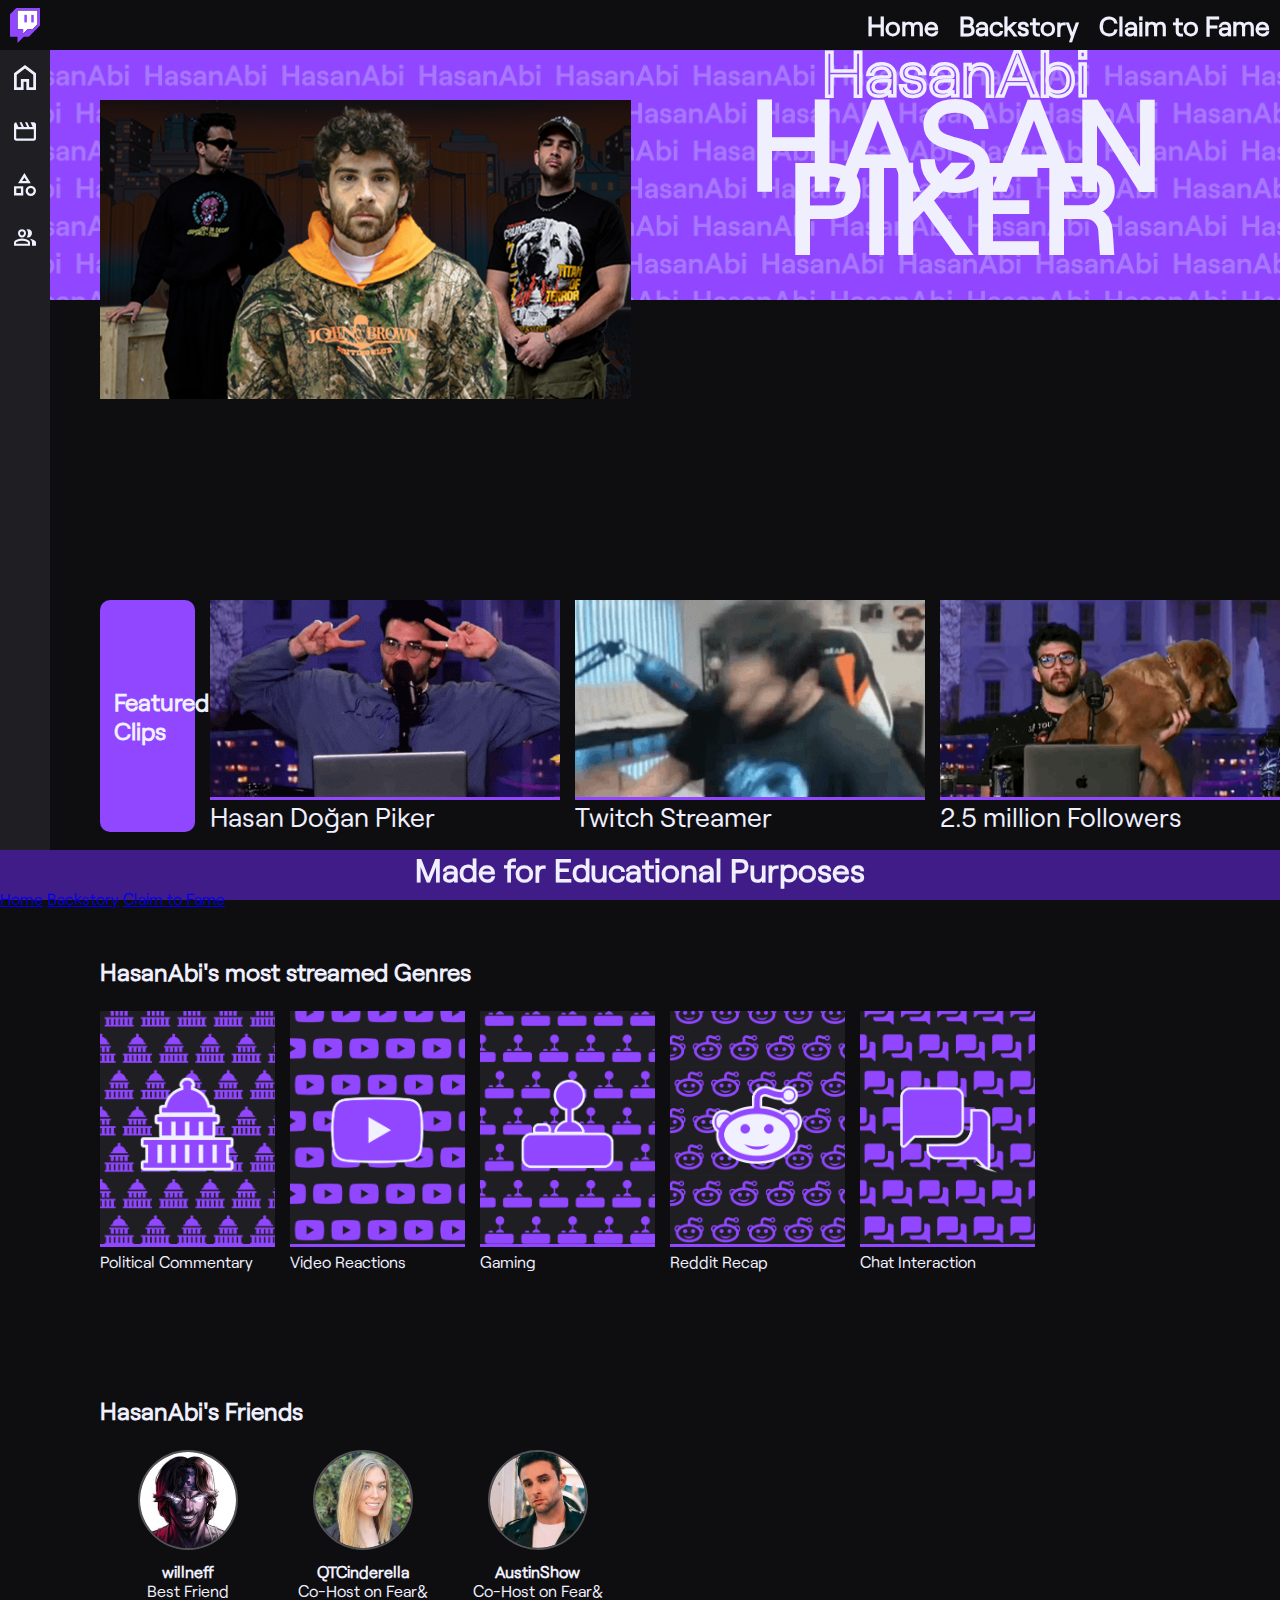
<file: index.html>
<!DOCTYPE html>
<html lang="en">
<head>
    <link rel="shortcut icon" href="images/glitch.svg" type="image/x-icon">
    <title>Home</title>
    <link rel="stylesheet" href="styles-twitch.css">
    <meta http-equiv="Content-Type" content="text/html;charset=UTF-8">
    <meta name="viewport" content="width=device-width, initial-scale=1.0">
    <script src="main.js"></script>
</head>
<body>
<header>
    <a href="index.html"><img src="images/glitch.svg" alt="glitch"></a>  
    <nav>
        <a href="index.html">Home</a>
        <a href="backstory.html">Backstory</a>
        <a href="claim-to-fame.html">Claim to Fame</a>
    </nav>
</header>
<aside>
    <div id="anchor">
        <a href="#home"><img src="images\aside\home.svg" alt="home"></a>
        <a href="#clips"><img src="images\aside\vid.svg" alt="clip"></a>
        <a href="#category"><img src="images\aside\category.svg" alt="category"></a>
        <a href="#friends"><img src="images\aside\group.svg" alt="group"></a>
    </div>
</aside>
<main>
    <section id="home">
        <div id="pic">
            <img src="images\vid.png" alt="">
        </div>        
        <div id="name">
            <h2>HasanAbi</h2>
            <h1>HASAN PIKER</h1>
        </div>
    </section>
    <section id="clips">
        <div id="clipTitle">       
            <h2 class="subtitle">Featured Clips</h2>
        </div>        
        <div class="vid">
            <div id="bg">
                <img src="images\gifs\hasan-peace.gif" alt="">
            </div>
            <h3>Hasan Doğan Piker</h3>
        </div>
        <div class="vid">
            <div id="bg">
                <img src="images\gifs\hasanabi-bruh.gif" alt="">
            </div>
            <h3>Twitch Streamer</h3>
        </div>        
        <div class="vid">
            <div id="bg">
                <img src="images\gifs\h3-hasan-kaya.gif" alt="">
            </div>
            <h3>2.5 million Followers</h3>
        </div>
        <div class="vid">
            <div id="bg">
                <img src="images\gifs\hasanabi-clap.gif" alt="">
            </div>
            <h3>July 25, 1991 (32 Years Old)</h3>
        </div>         
    </section>
    <section id="category">
        <h2 class="subtitle">HasanAbi's most streamed Genres</h2>
        <div class="poster">
            <div id="bg">
                <img src="images\poster\poli.png" alt="poli">
            </div>
            <h4>Political Commentary</h4>
        </div>
        <div class="poster">
            <div id="bg">
                <img src="images\poster\vids.png" alt="reacts">
            </div>
            <h4>Video Reactions</h4>
        </div>
        <div class="poster">
            <div id="bg">
                <img src="images\poster\gaming.png" alt="gaming">
            </div>
            <h4>Gaming</h4>
        </div>
        <div class="poster">
            <div id="bg">
                <img src="images\poster\reddit.png" alt="okbuddy">
            </div>
            <h4>Reddit Recap</h4>
        </div>
        <div class="poster">
            <div id="bg">
                <img src="images\poster\chat.png" alt="chat">
            </div>
            <h4>Chat Interaction</h4>
        </div>
    </section>
    <section id="friends">
        <h2 class="subtitle">HasanAbi's Friends</h2>
        <div class="friend">
            <img src="images/friends/will.jpg" alt="will">
            <h4>willneff</h4>
            <p>Best Friend</p>
        </div>
        <div class="friend">
            <img src="images/friends/qt.png" alt="qt">
            <h4>QTCinderella</h4>
            <p>Co-Host on Fear&</p>
        </div>
        <div class="friend">
            <img src="images/friends/austin.jpg" alt="austin">
            <h4>AustinShow</h4>
            <p>Co-Host on Fear&</p>
        </div>
    </section>
</main>

<footer>
    <h1>Made for Educational Purposes</h1>
    <nav>
        <a href="index.html">Home</a>
        <a href="backstory.html">Backstory</a>
        <a href="claim-to-fame.html">Claim to Fame</a>
    </nav>
</footer>
</body>
</html>
</file>
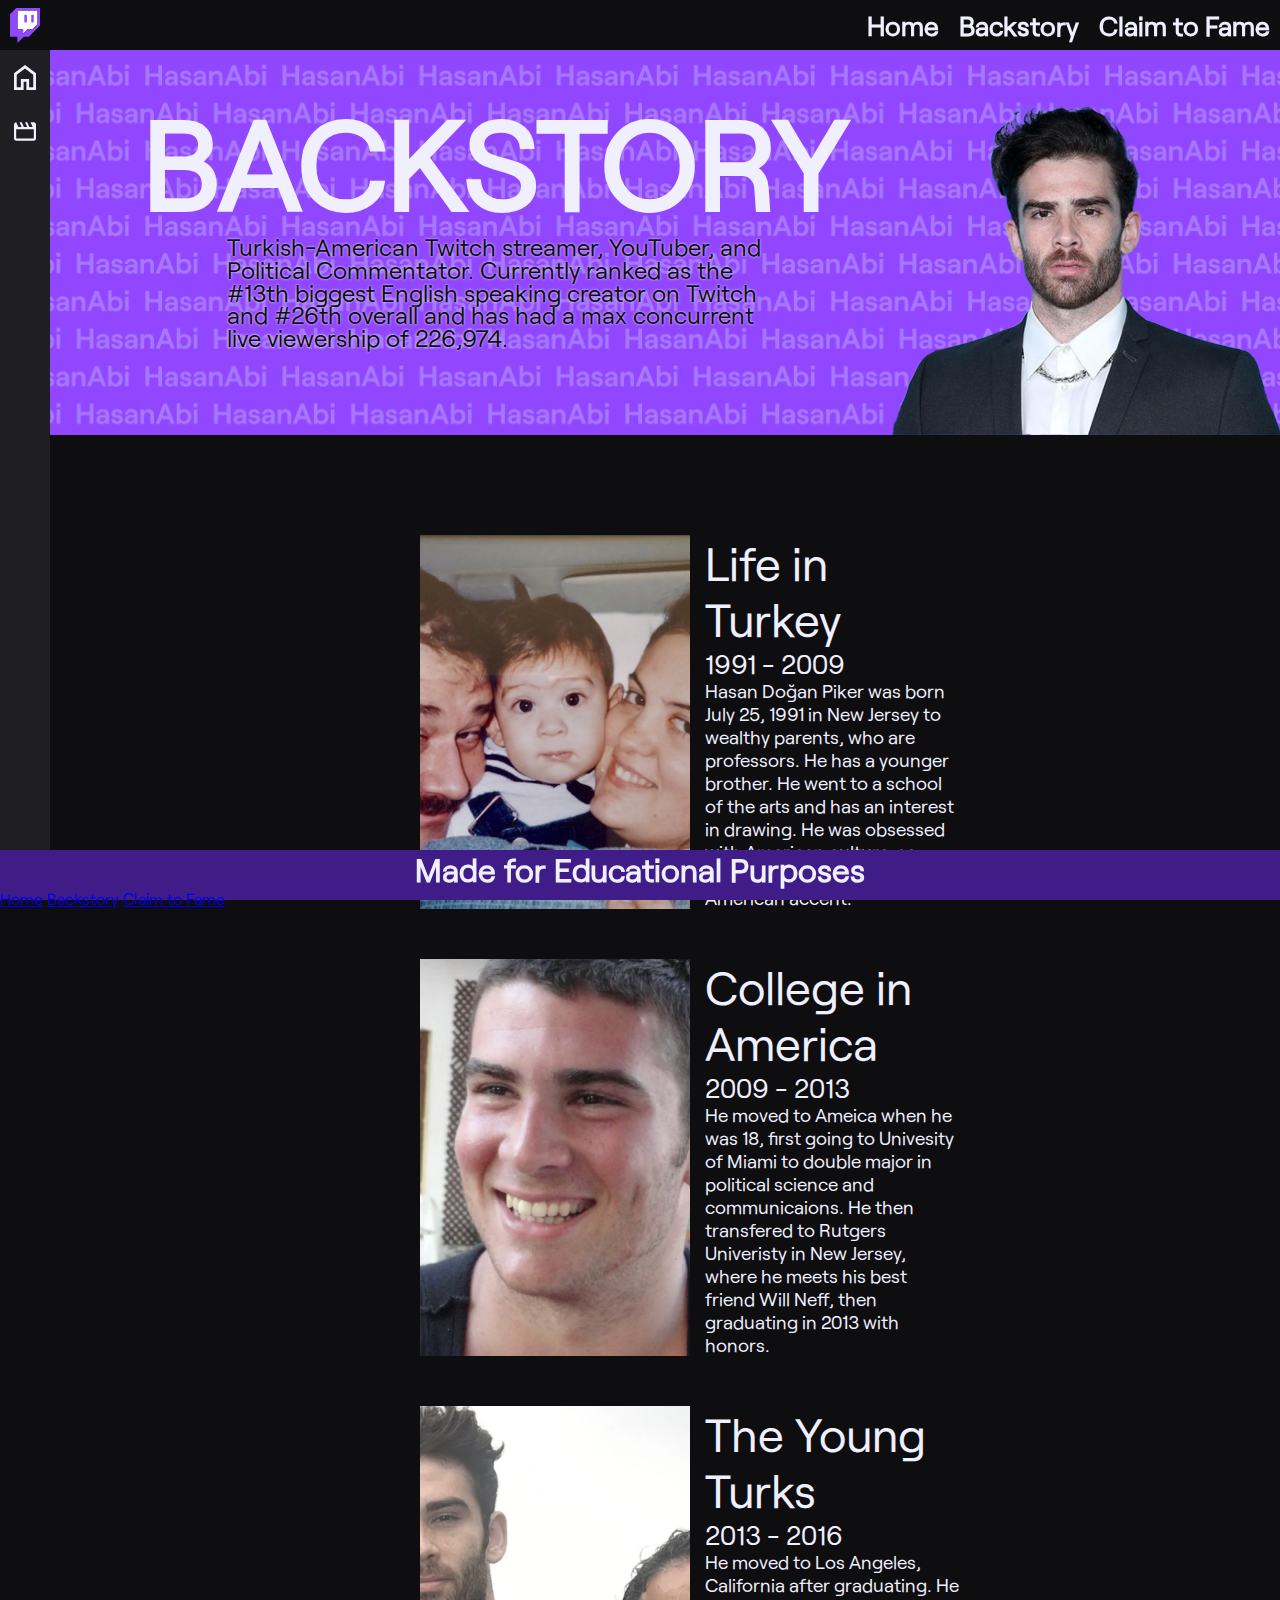
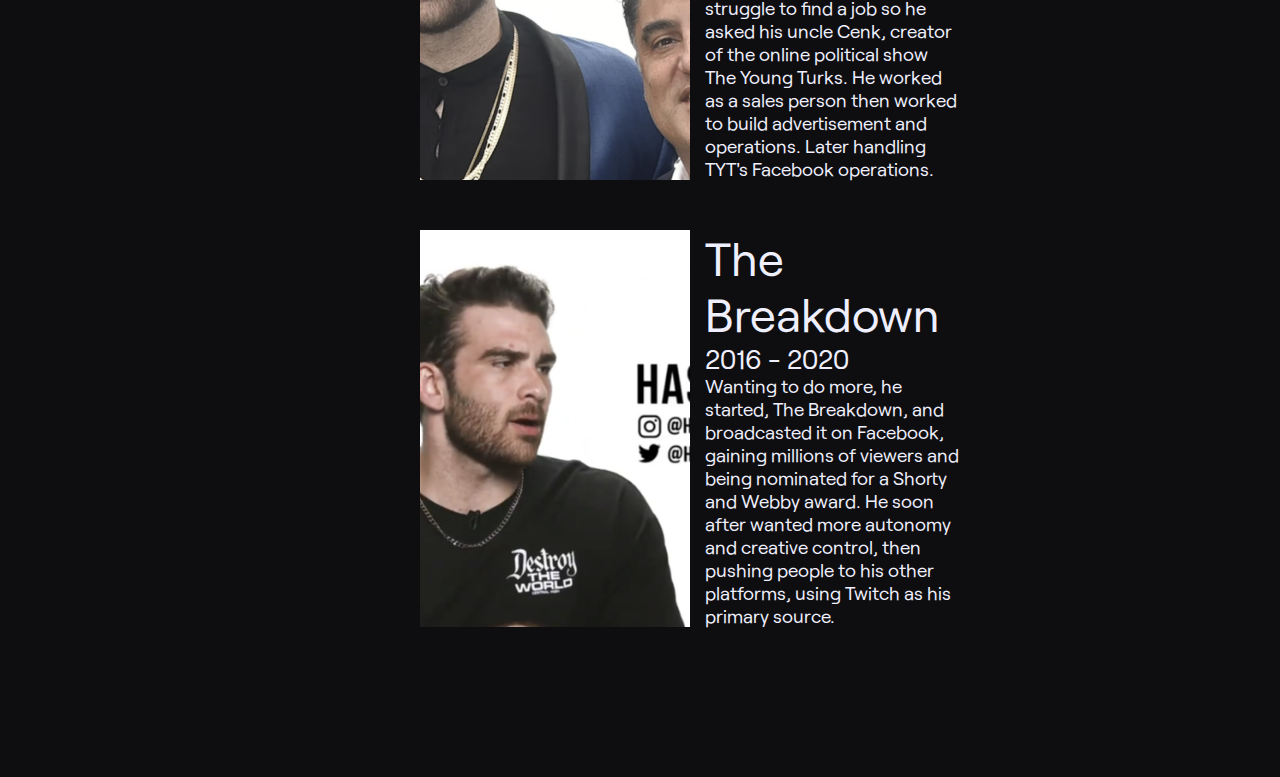
<file: backstory.html>
<!DOCTYPE html>
<html lang="en">
<head>
    <link rel="shortcut icon" href="images/glitch.svg" type="image/x-icon">
    <title>Home</title>
    <link rel="stylesheet" href="styles-twitch.css">
    <meta http-equiv="Content-Type" content="text/html;charset=UTF-8">
    <meta name="viewport" content="width=device-width, initial-scale=1.0">
    <script src="main.js"></script>
</head>
<body>
<header>
    <a href="index.html"><img src="images/glitch.svg" alt="glitch"></a>  
    <nav>
        <a href="index.html">Home</a>
        <a href="backstory.html">Backstory</a>
        <a href="claim-to-fame.html">Claim to Fame</a>
    </nav>
</header>
<aside>
    <div id="anchor">
        <a href="#backstory"><img src="images\aside\home.svg" alt="home"></a>
        <a href="#points"><img src="images\aside\vid.svg" alt="clip"></a>
    </div>
</aside>
<main>
    <section id="backstory">
        <div id="text">
            <h1>BACKSTORY</h1>
            <p>Turkish-American Twitch streamer, YouTuber, and Political Commentator. Currently ranked as the #13th biggest English speaking creator on Twitch and #26th overall and has had a max concurrent live viewership of 226,974.</p>
        </div>
        <img src="images/Hasan head.png" alt="hasan">
    </section>
    <section id="points">
        <div class="point">
            <img src="images\backstory\baby.png" alt="baby">
            <div class="text">
                <h2>Life in Turkey</h2>
                <h3>1991 - 2009</h3>
                <p>Hasan Doğan Piker was born July 25, 1991 in New Jersey to wealthy parents, who are professors. He has a younger brother. He went to a school of the arts and has an interest in drawing. He was obsessed with American culture, so much so he developed an American accent.</p>
            </div>
        </div>
        <div class="point">
            <img src="images\backstory\college.png" alt="college">
            <div class="text">
                <h2>College in America</h2>
                <h3>2009 - 2013</h3>
                <p>He moved to Ameica when he was 18, first going to Univesity of Miami to double major in political science and communicaions. He then transfered to Rutgers Univeristy in New Jersey, where he meets his best friend Will Neff, then graduating in 2013 with honors.</p>
            </div>
        </div>        
        <div class="point">
            <img src="images\backstory\cenk.png" alt="cenk">
            <div class="text">
                <h2>The Young Turks</h2>
                <h3>2013 - 2016</h3>
                <p>He moved to Los Angeles, California after graduating. He struggle to find a job so he asked his uncle Cenk, creator of the online political show The Young Turks. He worked as a sales person then worked to build advertisement and operations. Later handling TYT's Facebook operations.</p>
            </div>
        </div>        
        <div class="point">
            <img src="images\backstory\thebreakdown.png" alt="thebreakdown">
            <div class="text">
                <h2>The Breakdown</h2>
                <h3>2016 - 2020</h3>
                <p>Wanting to do more, he started, The Breakdown, and broadcasted it on Facebook, gaining millions of viewers and being nominated for a Shorty and Webby award. He soon after wanted more autonomy and creative control, then pushing people to his other platforms, using Twitch as his primary source.</p>
            </div>
        </div>
    </section>

</main>

<footer>
    <h1>Made for Educational Purposes</h1>
    <nav>
        <a href="index.html">Home</a>
        <a href="backstory.html">Backstory</a>
        <a href="claim-to-fame.html">Claim to Fame</a>
    </nav>
</footer>
</body>
</html>
</file>
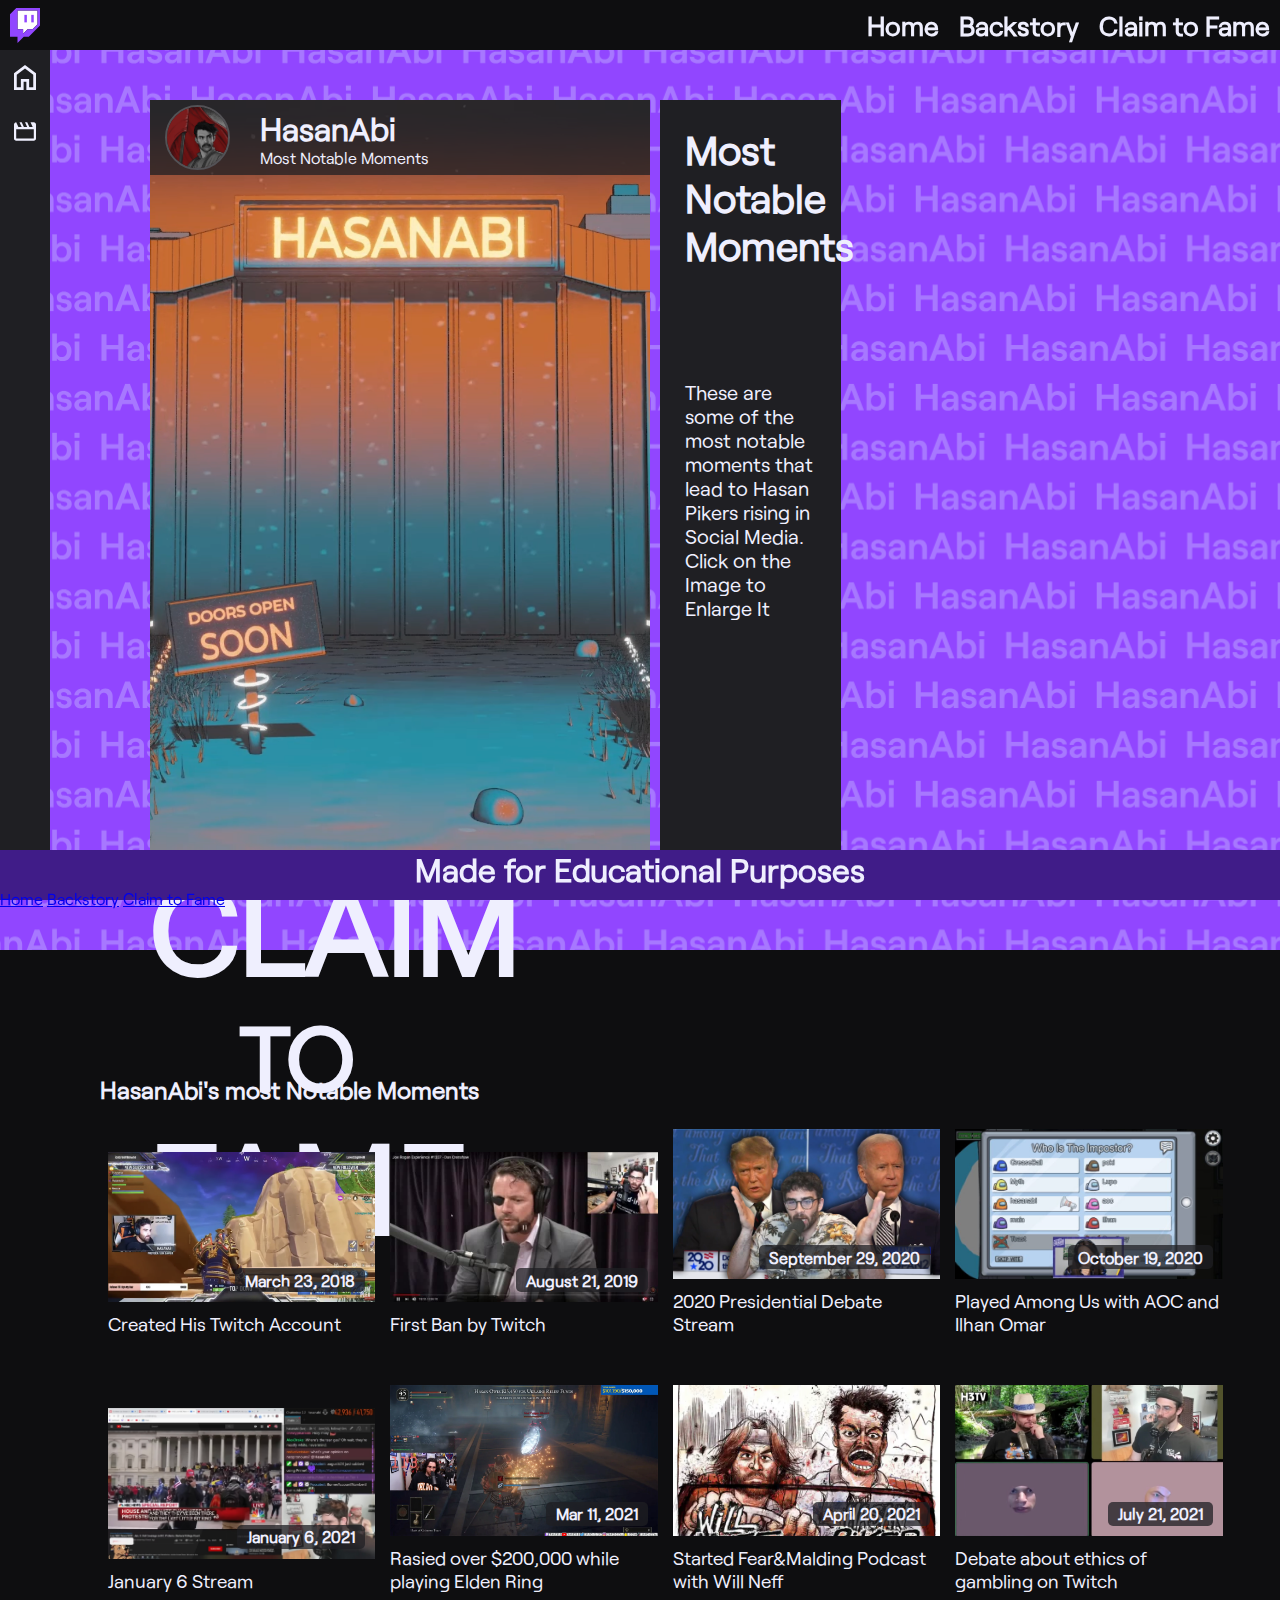
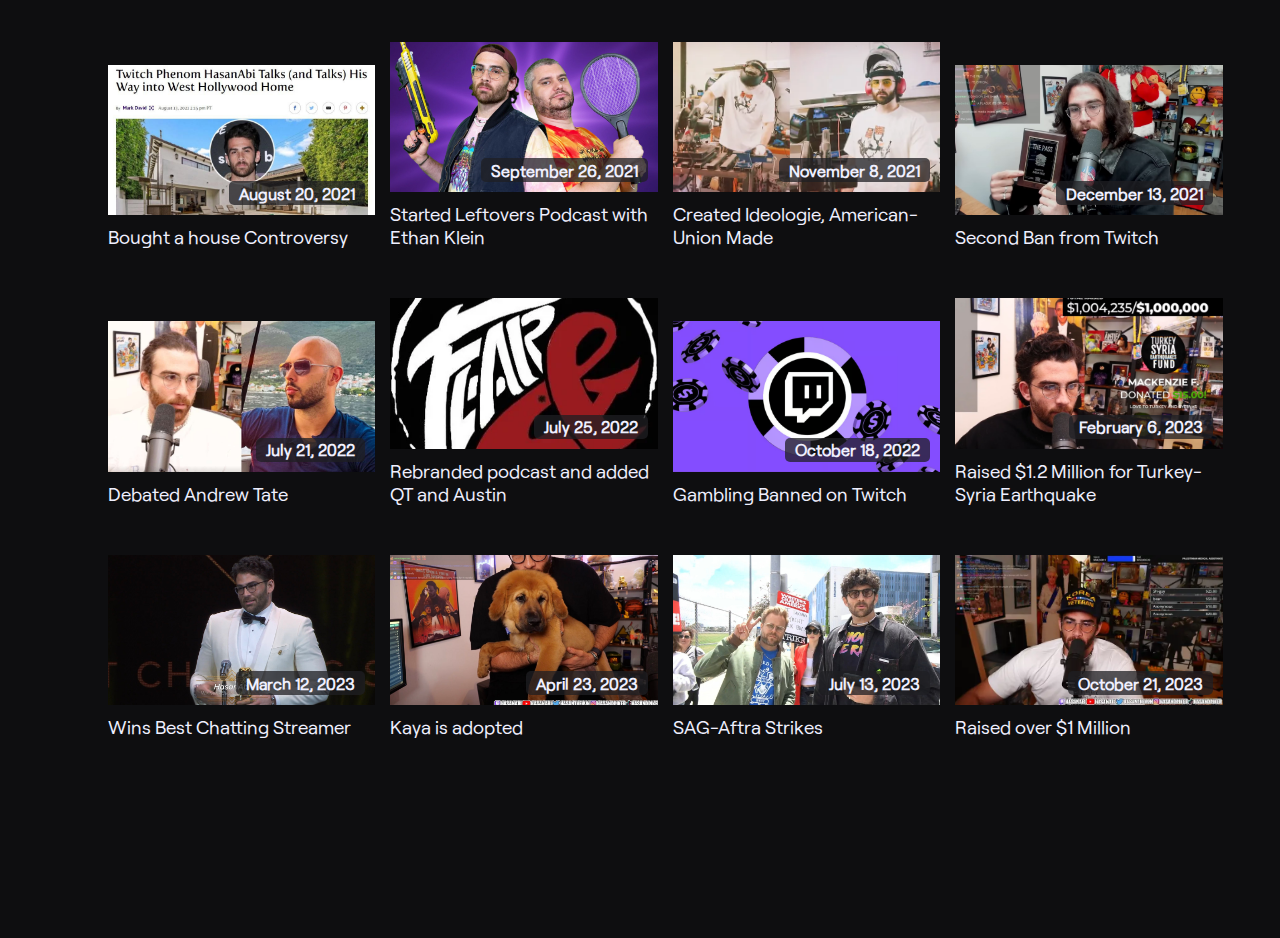
<file: claim-to-fame.html>
<!DOCTYPE html>
<html lang="en">
<head>
    <link rel="shortcut icon" href="images/glitch.svg" type="image/x-icon">
    <title>Home</title>
    <link rel="stylesheet" href="styles-twitch.css">
    <meta http-equiv="Content-Type" content="text/html;charset=UTF-8">
    <meta name="viewport" content="width=device-width, initial-scale=1.0">
    <script src="main.js"></script>
</head>
<body>
<header>
    <a href="index.html"><img src="images/glitch.svg" alt="glitch"></a>  
    <nav>
        <a href="index.html">Home</a>
        <a href="backstory.html">Backstory</a>
        <a href="claim-to-fame.html">Claim to Fame</a>
    </nav>
</header>
<aside>
    <div id="anchor">
        <a href="#claim-to-fame"><img src="images\aside\home.svg" alt="home"></a>
        <a href="#notable"><img src="images\aside\vid.svg" alt="clip"></a>
    </div>
</aside>
    <section id="claim-to-fame">
        <div id="vid">
            <img id="mainImage" src="images/waiting.PNG" alt="waiting">
            <div id="title">
                <img src="images/profile.JPG" alt="logo">
                <div id="text">
                    <h1>HasanAbi</h1>
                    <p id="mainTitle">Most Notable Moments</p>
                </div>
            </div>
        </div>
        <div id="desc">
            <h2 id="mainTitle">Most Notable Moments</h2>
            <!-- <h3 id="mainDate">dfg</h3> -->
            <p id="mainDesc">These are some of the most notable moments that lead to Hasan Pikers rising in Social Media.</br> Click on the Image to Enlarge It</p>
        </div>        
        <div id="ctf">
            <h1 id="claim">CLAIM</h1>
            <h1 id="to">TO</h1>
            <h1 id="fame">FAME</h1>
        </div>
    </section>
    <section id="notable">
        <h2 class="subtitle">HasanAbi's most Notable Moments</h2>
        <div class="moment">
            <div class='clip' id="">
                <img class="thumbnail" src="images\ctf\fortnite.png" alt="">
                <h4 class='date'>March 23, 2018</h4>
            </div>
            <h3>Created His Twitch Account</h3>
        </div>
        <div class="moment">
            <div class='clip' id="">
                <img class="thumbnail" src="images\ctf\821.jpg" alt="">
                <h4 class='date'>August 21, 2019</h4>
            </div>
            <h3>First Ban by Twitch</h3>
        </div>        
        <div class="moment">
            <div class='clip' id="">
                <img class="thumbnail" src="images\ctf\pres debate.jpg" alt="">
                <h4 class='date'>September 29, 2020</h4>
            </div>
            <h3>2020 Presidential Debate Stream</h3>
        </div>        
        <div class="moment">
            <div class='clip' id="">
                <img class="thumbnail" src="images\ctf\sus.jpg" alt="">
                <h4 class='date'>October 19, 2020</h4>
            </div>
            <h3>Played Among Us with AOC and Ilhan Omar</h3>
        </div>          
        <div class="moment">
            <div class='clip' id="">
                <img class="thumbnail" src="images\ctf\Jan6.jpg" alt="">
                <h4 class='date'>January 6, 2021</h4>
            </div>
            <h3>January 6 Stream</h3>
        </div>   
        <div class="moment">
            <div class='clip' id="">
                <img class="thumbnail" src="images\ctf\eldenring.webp" alt="">
                <h4 class='date'>Mar 11, 2021</h4>
            </div>
            <h3>Rasied over $200,000 while playing Elden Ring</h3>
        </div>     
        <div class="moment">
            <div class='clip' id="">
                <img class="thumbnail" src="images\ctf\fear&malding.webp" alt="">
                <h4 class='date'>April 20, 2021</h4>
            </div>
            <h3>Started Fear&Malding Podcast with Will Neff</h3>
        </div>
        <div class="moment">
            <div class='clip' id="">
                <img class="thumbnail" src="images\ctf\GambaDebate.jpg" alt="">
                <h4 class='date'>July 21, 2021</h4>
            </div>
            <h3>Debate about ethics of gambling on Twitch</h3>
        </div>        
        <div class="moment">
            <div class='clip' id="">
                <img class="thumbnail" src="images\ctf\house.jpg" alt="">
                <h4 class='date'>August 20, 2021</h4>
            </div>
            <h3>Bought a house Controversy</h3>
        </div>
        <div class="moment">
            <div class='clip' id="">
                <img class="thumbnail" src="images\ctf\leftoveres.jpg" alt="">
                <h4 class='date'>September 26, 2021</h4>
            </div>
            <h3>Started Leftovers Podcast with Ethan Klein</h3>
        </div>        
        <div class="moment">
            <div class='clip' id="">
                <img class="thumbnail" src="images\ctf\ideologie.webp" alt="">
                <h4 class='date'>November 8, 2021</h4>
            </div>
            <h3>Created Ideologie, American-Union Made</h3>
        </div>        
        <div class="moment">
            <div class='clip' id="">
                <img class="thumbnail" src="images\ctf\cracker.avif" alt="">
                <h4 class='date'>December 13, 2021</h4>
            </div>
            <h3>Second Ban from Twitch</h3>
        </div>        
        <div class="moment">
            <div class='clip' id="">
                <img class="thumbnail" src="images\ctf\tate.jpg" alt="">
                <h4 class='date'>July 21, 2022</h4>
            </div>
            <h3>Debated Andrew Tate</h3>
        </div>
        <div class="moment">
            <div class='clip' id="">
                <img class="thumbnail" src="images\ctf\fear&.webp" alt="">
                <h4 class='date'>July 25, 2022</h4>
            </div>
            <h3>Rebranded podcast and added QT and Austin</h3>
        </div>
        <div class="moment">
            <div class='clip' id="">
                <img class="thumbnail" src="images\ctf\gamba-banned-twitch.avif" alt="">
                <h4 class='date'>October 18, 2022</h4>
            </div>
            <h3>Gambling Banned on Twitch</h3>
        </div>

        <div class="moment">
            <div class='clip' id="">
                <img class="thumbnail" src="images\ctf\hasan-one-million-1400x825.png" alt="">
                <h4 class='date'>February 6, 2023</h4>
            </div>
            <h3>Raised $1.2 Million for Turkey-Syria Earthquake</h3>
        </div>
        <div class="moment">
            <div class='clip' id="">
                <img class="thumbnail" src="images\ctf\awards.JPG" alt="">
                <h4 class='date'>March 12, 2023</h4>
            </div>
            <h3>Wins Best Chatting Streamer</h3>
        </div>
        <div class="moment">
            <div class='clip' id="">
                <img class="thumbnail" src="images\ctf\kaya.JPG" alt="">
                <h4 class='date'>April 23, 2023</h4>
            </div>
            <h3>Kaya is adopted</h3>
        </div>
        <div class="moment">
            <div class='clip' id="">
                <img class="thumbnail" src="images\ctf\sag.JPG" alt="">
                <h4 class='date'>July 13, 2023</h4>
            </div>
            <h3>SAG-Aftra Strikes</h3>
        </div>        
        <div class="moment">
            <div class='clip' id="">
                <img class="thumbnail" src="images\ctf\dono.WEBP" alt="">
                <h4 class='date'>October 21, 2023</h4>
            </div>
            <h3>Raised over $1 Million</h3>
        </div>
    </section>

</main>

<footer>
    <h1>Made for Educational Purposes</h1>
    <nav>
        <a href="index.html">Home</a>
        <a href="backstory.html">Backstory</a>
        <a href="claim-to-fame.html">Claim to Fame</a>
    </nav>
</footer>
</body>
</html>
</file>
<file: styles-twitch.css>
@charset "utf-8";
@font-face {
    font-family: "Roobert";
    src: url(Roobert-Regular.otf);
}

*{
    margin: 0px;
    padding: 0px;
    box-sizing: border-box;
}

body{
    font-family: "Roobert";
    background: #0e0e10;
    color: #efeffe;
    display: flex;
    flex-flow: row wrap;
}

header{
    width: 100%;
    height: 50px;
    display: flex;
    flex-flow: row wrap;
    background: #0e0e10;
    position: relative;
    position: fixed;
    z-index: 1;
}

header > a{
    width: 50px;
    aspect-ratio: 1/1;
    display: flex;
    flex-flow: row wrap;
    margin: auto;
    position: absolute;
    left: 0;
}

header img{
    position: relative;
    max-height: 35px;
    width: 100%;
    margin: auto;
}

header nav{
    display: flex;
    height: 50px;
    width: calc(100% - 50px);
    text-align: right;
    justify-content: flex-end;
    right: 0;
    position: fixed;
    z-index: 1;
}

header nav a{
    color: #efeffe;
    text-decoration: none;
    padding: 0px 10px;
    font-size: 20pt;
    font-weight: 600;
    margin: auto 0px;
    display: inline-flex;
}

header nav a:hover{
    text-decoration: underline;
    filter: invert(55%) 
            sepia(79%) 
            saturate(7499%) 
            hue-rotate(251deg) 
            brightness(102%) 
            contrast(101%);
}

aside{
    background: #1f1f23;
    height: 100vh;
    padding-top: 50px;
    width: 50px;
    position: fixed;
}

aside #anchor img{
    width: 45%;
    display: flex;
    margin: auto;
    padding: 15px 0px;
}

aside #anchor a:hover{
    filter: invert(55%) 
            sepia(79%) 
            saturate(7499%) 
            hue-rotate(251deg) 
            brightness(102%) 
            contrast(101%);
}

main{
    width: 100%;
}

section{
    display: flex;
    flex-flow: row wrap;
    width: 100%;
    padding: 50px 0px;
    padding-left: 100px;
}

section h2.subtitle{
    width: 100%;
    padding: 25px 0px;
}

#home{
    background: #9146ff;
    background-size: cover;
    background-image: url(images/repeat.svg);
    width: 100%;
    height: 300px;
    display: flex;
    flex-flow: row wrap;
    margin-bottom: 250px;
    position: relative;
    z-index: -1;
}

#home #repeat{
    position: absolute;
    margin: none;
    padding: none;
}

#home #name{
    width: 55%;
    margin: auto;
    transform: translate(0,-58%);
}

#name h1, #name h2{
    width: 100%;
    text-align: center;
}

#name h1{
    font-size: 14vh;
    line-height: 0.5;
}

#name h2{
    font-size: 7vh;
    -webkit-text-stroke: 1.5px #efeffe;
    color: #9146ff;
}

#home #pic{
    width: 45%;
    max-width: 750px;
    aspect-ratio: 16/9;
}

#pic img{
    width: 100%;
    aspect-ratio: 16/9;
    margin: 50px;
    margin-left: 0px;
}

#clips{
    display: flex;
    flex-flow: row;
}

#clips{
    gap: 15px;
    overflow: hidden;
}

.vid img{
    width: 350px;
    aspect-ratio: 16/9;
    object-fit: cover;
}

.vid h3{
    font-size: 20pt;
    font-weight: 500;
}

#clipTitle{
    background: #9146ff;
    border-radius: 10px;
    width: 150px;
    aspect-ratio: 1/1.75;
    display: flex;
    flex-flow: row wrap;
}

#clipTitle h2{
    width: 70%;
    margin: auto;
}

.vid #bg{
    background-color: #9146ff;
    width: 350px;
    aspect-ratio: 16/9;
}

.vid:hover img{
    transform: translate(10px, -10px);
}

#category{
    gap: 0px 15px;
}

.poster #bg{
    background-color: #9146ff;
    width: 175px;
    aspect-ratio: 3/4;  
}

.poster img{
    width: 100%;
}

.poster h4{
    padding-top: 5px;
    font-weight: 500;
}

.poster:hover img{
    transform: translate(10px, -10px);
}

#friends{
    margin-bottom: 100px;
}

.friend{
    width: 175px;
}

.friend img{
    width: 100px;
    aspect-ratio: 1/1;
    border-radius: 50%;
    border: 2.5px solid #535256;
    margin: auto;
    display: flex;
}

.friend h4, .friend p{
    text-align: center;
}

.friend h4{
    padding-top: 12px;
}

footer{
    background: #401c88;
    width: 100%;
    height: 50px;
    position: fixed;
    bottom: 0;
}

footer h1{
    font-weight: bold;
    text-align: center;
}


/* Background */
#backstory{
    background: #9146ff;
    background-size: cover;
    background-image: url(images/repeat.svg);
    width: 100%;
    display: flex;
    flex-flow: row wrap;
    margin-bottom: 50px;
    position: relative;
    z-index: -1;
}

#backstory #text{
    width: 66%;
    height: 50%;
    display: flex;
    flex-flow: row wrap;
    margin: auto;
}

#backstory #text p{
    text-shadow: 0px 0px 2.5px #efeffe;
}


#backstory h1{
    width: 100%;
    font-size: 14vh;
    text-align: center;
}

#backstory p{
    width: 69%;
    color: #0e0e10;
    line-height: 17pt;
    font-weight: 500;
    font-size: 18pt;
    margin: auto;
}

#backstory img{
    width: 33%;
    height: 100%;
    transform: translateY(50px);
}

#points{
    width: 50%;
    display: flex;
    flex-flow: row wrap;
    gap: 50px 0px;
    margin: auto;
    margin-bottom: 100px;
}

.point{
    width: 100%;
    display: flex;
    flex-flow: row wrap;
    margin: auto;
}

.point img{
    width: 50%;
    aspect-ratio: 16/9;
    object-fit: cover;
}

.point .text{
    width: 50%;
    padding-left: 15px;
}

.point h2{
    font-size: 35pt;
    font-weight: 500;
}

.point h3{
    font-size: 20pt;
    font-weight: 400;
}

.point p{
    font-size: 14pt;
    font-weight: 300;
}

/* Claim to Fame */
#claim-to-fame{
    background: #9146ff;
    background-size: cover;
    background-image: url(images/repeat.svg);
    width: 100%;
    display: flex;
    flex-flow: row wrap;
    margin-bottom: 50px;
    position: relative;
    z-index: -1;
    padding: 100px 150px;
    padding-right: none;
}

#claim-to-fame #vid{
    background: #1f1f23;
    width: 50%;    
    min-width: 500px;
    max-width: 750px;
    aspect-ratio: 16/9;
    display: flex;
    position: relative;
}

#claim-to-fame #vid img{
    background: #1f1f23;
    width: 100%;
    aspect-ratio: 16/9;
    object-fit: cover;
}

#claim-to-fame #vid #title{
    background: #1f1f23be;
    width: 100%;
    position: absolute;
    height: 75px;
}

#desc{
    background: #1f1f23;
    margin: 0px 10px;
    padding: 25px;
    width: calc(20% - 15px);
    display: flex;
    flex-flow: row wrap;
    height: 100%;
}

#desc h2{
    width: 100%;
    font-size: 30pt;
    height: 50px;
}

#desc #date{
    width: 100%;
}

#desc p{
    width: 100%;
    font-size: 15pt;
    font-weight: 300;
    padding: none;
}

#vid #title {
    width: 100%;
    display: flex;
    flex-flow: row wrap;
}

#claim-to-fame #title img{
    width: 25%;
    max-width: 65px;
    aspect-ratio: 1/1;
    border-radius: 50%;
    border: 2.5px solid #535256;
    margin: auto;
    display: flex;
}

#claim-to-fame #title #text{
    width: 75%;
    margin: auto;
}
#claim-to-fame #vid #text p{
    font-weight: 300;
}

#ctf{
    width: 30%;
    display: flex;
    flex-flow: row wrap;
}

#ctf h1{
    width: 100%;
    text-align: center;
}

#ctf #claim, #ctf #fame{
    font-size: 14vh;
}

#ctf #to{
    font-size: 10vh;
}

#notable{
    margin-right: 50px;
    margin-bottom: 100px;
    display: flex;
    flex-flow: row wrap;
}

#notable .moment{
    width: calc(25% - 15px);
    margin: auto;
    margin-bottom: 50px;
}

.clip img{
    width: 100%;
    object-fit: cover;
}

#notable .moment .clip{
    background: #1f1f23;
    width: 100%;
    aspect-ratio: 16/9;
    display: flex;
    position: relative;
}

#notable .moment .clip img{
    width: 100%;
    aspect-ratio: 16/9;
}

#notable .moment .clip h4{
    background: #1f1f23be;
    padding: 2.5px 10px;
    border-radius: 5px;
    position: absolute;
    bottom: 10px;
    right: 10px;
}


#notable .moment h3{
    padding-top: 10px;
    font-weight: 500;

}

#notable .moment .clip:hover{
    background:  #9146ff;
}

#notable .moment .clip:hover img{
    transform: translate(10px, -10px);
    cursor: pointer;
}

#notable .moment .clip:hover h4{
    transform: translate(10px, -10px);
}
</file>
